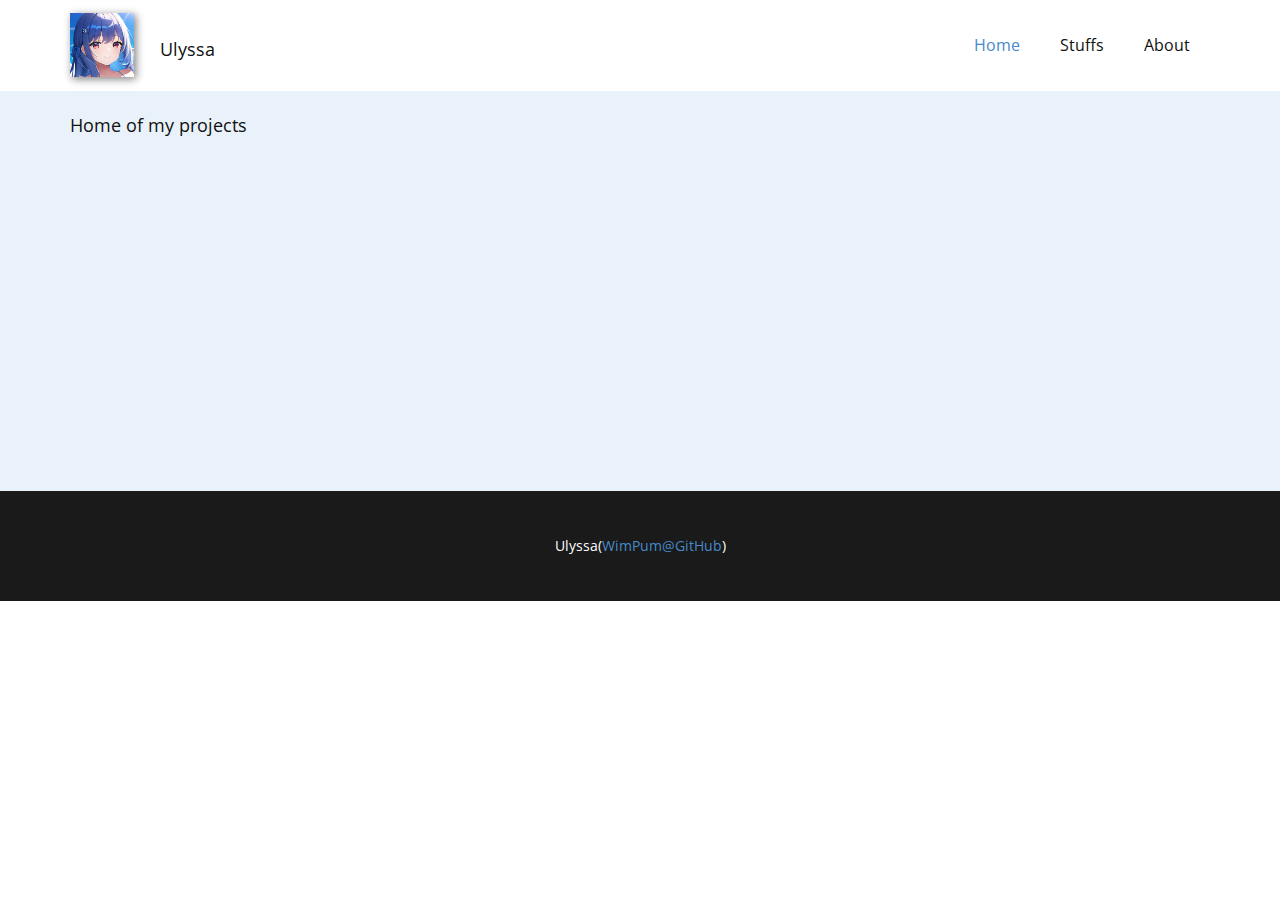
<file: index.html>
<!DOCTYPE html>
<html style="font-size: 16px;" lang="en"><head>
    <meta name="viewport" content="width=device-width, initial-scale=1.0">
    <meta charset="utf-8">
    <meta name="description" content="Hi there! I make stuffs. Python/Swift/.NET, Blender, MMD and music">
    <title>Ulyssa(WimPum@GitHub)</title>
    <link rel="stylesheet" href="nicepage.css" media="screen">
    <link rel="stylesheet" href="index.css" media="screen">
    <script class="u-script" type="text/javascript" src="jquery.js" defer=""></script>
    <script class="u-script" type="text/javascript" src="nicepage.js" defer=""></script>
    <link rel="canonical" href="https://WimPum.github.io/">
    <link id="u-theme-google-font" rel="stylesheet" href="https://fonts.googleapis.com/css?family=Roboto:100,100i,300,300i,400,400i,500,500i,700,700i,900,900i|Open+Sans:300,300i,400,400i,500,500i,600,600i,700,700i,800,800i">

    <script type="application/ld+json">{
		"@context": "http://schema.org",
		"@type": "Organization",
		"name": "Ulyssa",
		"logo": "images/0.08428418716616948.jpeg"
}</script>
    <meta name="theme-color" content="#478ac9">
    <meta property="og:title" content="Ulyssa(WimPum@GitHub)">
    <meta property="og:description" content="Hi there! I make stuffs. Python/Swift/.NET, Blender, MMD and music">
    <meta property="og:type" content="website">
    <meta name="google-site-verification" content="DvACBw0CxRBYSXmZvSV8mMpVJpeRhL_dF97OlvkoBts" /></head>
  <body data-home-page="index.html" data-home-page-title="Home" data-path-to-root="./" data-include-products="false" class="u-body u-xl-mode" data-lang="en"><header class="u-clearfix u-header u-header" id="sec-5f4c"><div class="u-clearfix u-sheet u-sheet-1">
        <a href="index.html" class="u-image u-logo u-image-1" data-image-width="996" data-image-height="996" title="Home">
          <img src="images/0.08428418716616948.jpeg" class="u-logo-image u-logo-image-1">
        </a>
        <nav class="u-menu u-menu-one-level u-offcanvas u-menu-1">
          <div class="menu-collapse" style="font-size: 1rem; letter-spacing: 0px;">
            <a class="u-button-style u-custom-left-right-menu-spacing u-custom-padding-bottom u-custom-top-bottom-menu-spacing u-nav-link u-text-active-palette-1-base u-text-hover-palette-2-base" href="#">
              <svg class="u-svg-link" viewBox="0 0 24 24"><use xmlns:xlink="http://www.w3.org/1999/xlink" xlink:href="#menu-hamburger"></use></svg>
              <svg class="u-svg-content" version="1.1" id="menu-hamburger" viewBox="0 0 16 16" x="0px" y="0px" xmlns:xlink="http://www.w3.org/1999/xlink" xmlns="http://www.w3.org/2000/svg"><g><rect y="1" width="16" height="2"></rect><rect y="7" width="16" height="2"></rect><rect y="13" width="16" height="2"></rect>
</g></svg>
            </a>
          </div>
          <div class="u-custom-menu u-nav-container">
            <ul class="u-nav u-unstyled u-nav-1"><li class="u-nav-item"><a class="u-button-style u-nav-link u-text-active-palette-1-base u-text-hover-palette-2-base" href="index.html" style="padding: 10px 20px;">Home</a>
</li><li class="u-nav-item"><a class="u-button-style u-nav-link u-text-active-palette-1-base u-text-hover-palette-2-base" href="Stuffs.html" style="padding: 10px 20px;">Stuffs</a>
</li><li class="u-nav-item"><a class="u-button-style u-nav-link u-text-active-palette-1-base u-text-hover-palette-2-base" href="About.html" style="padding: 10px 20px;">About</a>
</li></ul>
          </div>
          <div class="u-custom-menu u-nav-container-collapse">
            <div class="u-black u-container-style u-inner-container-layout u-opacity u-opacity-95 u-sidenav">
              <div class="u-inner-container-layout u-sidenav-overflow">
                <div class="u-menu-close"></div>
                <ul class="u-align-center u-nav u-popupmenu-items u-unstyled u-nav-2"><li class="u-nav-item"><a class="u-button-style u-nav-link" href="index.html">Home</a>
</li><li class="u-nav-item"><a class="u-button-style u-nav-link" href="Stuffs.html">Stuffs</a>
</li><li class="u-nav-item"><a class="u-button-style u-nav-link" href="About.html">About</a>
</li></ul>
              </div>
            </div>
            <div class="u-black u-menu-overlay u-opacity u-opacity-70"></div>
          </div>
        </nav>
        <p class="u-text u-text-default u-text-1">Ulyssa </p>
      </div></header>
    <section class="u-clearfix u-palette-1-light-3 u-section-1" id="sec-fcdb">
      <div class="u-clearfix u-sheet u-sheet-1">
        <p class="u-text u-text-default u-text-1">Home of my projects</p>
      </div>
    </section>

    <footer class="u-align-center u-clearfix u-footer u-grey-90 u-footer" id="sec-7c2f"><div class="u-clearfix u-sheet u-valign-middle u-sheet-1">
        <p class="u-small-text u-text u-text-variant u-text-1">Ulyssa(<a href="https://github.com/WimPum/" class="u-active-none u-border-none u-btn u-button-link u-button-style u-hover-none u-none u-text-palette-1-base u-btn-1">WimPum@GitHub</a>)<br>
        </p>
      </div></footer>

</body></html>
</file>
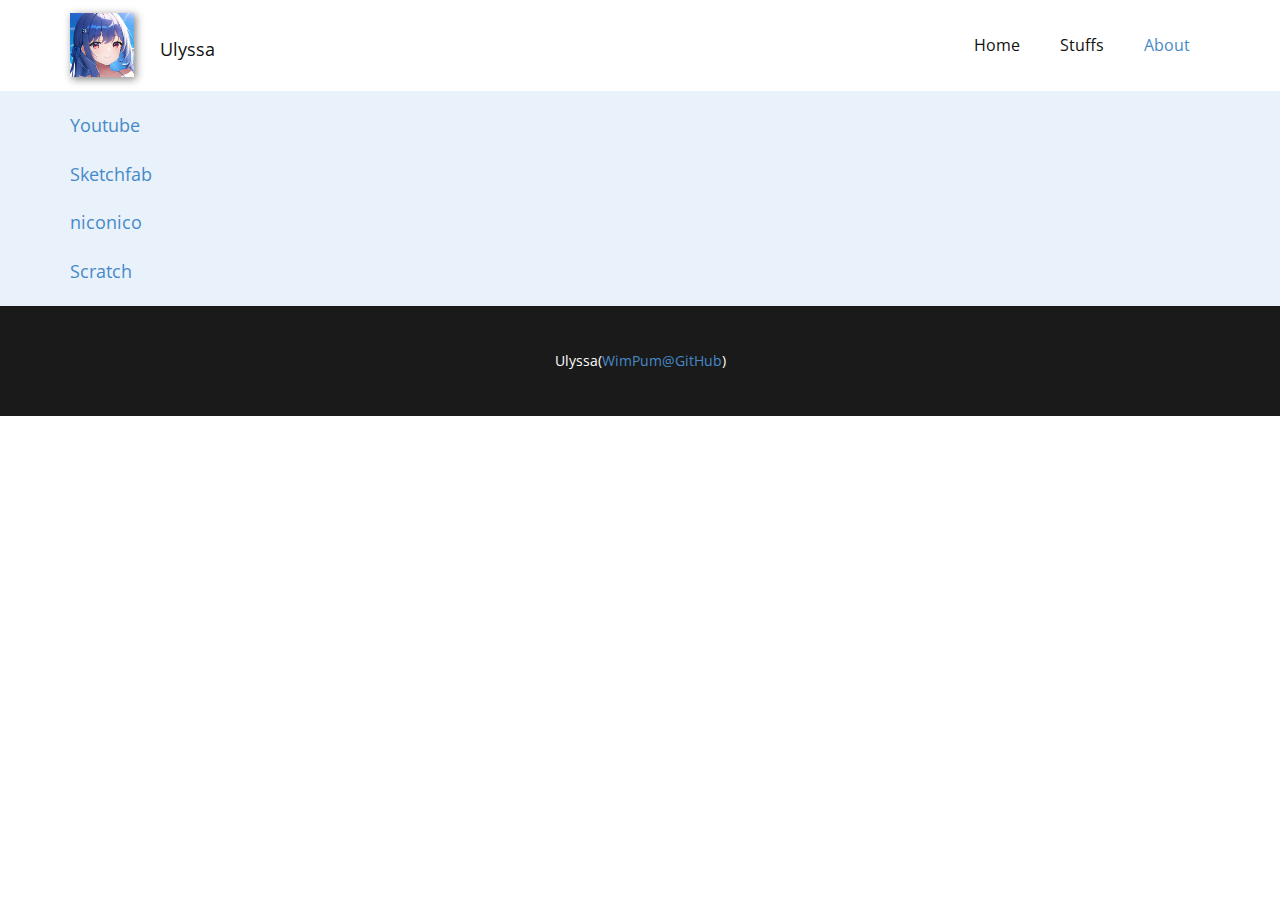
<file: About.html>
<!DOCTYPE html>
<html style="font-size: 16px;" lang="en"><head>
    <meta name="viewport" content="width=device-width, initial-scale=1.0">
    <meta charset="utf-8">
    <meta name="description" content="">
    <title>About</title>
    <link rel="stylesheet" href="nicepage.css" media="screen">
    <link rel="stylesheet" href="About.css" media="screen">
    <script class="u-script" type="text/javascript" src="jquery.js" defer=""></script>
    <script class="u-script" type="text/javascript" src="nicepage.js" defer=""></script>
    <link id="u-theme-google-font" rel="stylesheet" href="https://fonts.googleapis.com/css?family=Roboto:100,100i,300,300i,400,400i,500,500i,700,700i,900,900i|Open+Sans:300,300i,400,400i,500,500i,600,600i,700,700i,800,800i">

    <script type="application/ld+json">{
		"@context": "http://schema.org",
		"@type": "Organization",
		"name": "Ulyssa",
		"logo": "images/0.08428418716616948.jpeg"
}</script>
    <meta name="theme-color" content="#478ac9">
    <meta property="og:title" content="About">
    <meta property="og:description" content="">
    <meta property="og:type" content="website">
</head>
  <body data-path-to-root="./" data-include-products="false" class="u-body u-xl-mode" data-lang="en"><header class="u-clearfix u-header u-header" id="sec-5f4c"><div class="u-clearfix u-sheet u-sheet-1">
        <a href="index.html" class="u-image u-logo u-image-1" data-image-width="996" data-image-height="996" title="Home">
          <img src="images/0.08428418716616948.jpeg" class="u-logo-image u-logo-image-1">
        </a>
        <nav class="u-menu u-menu-one-level u-offcanvas u-menu-1">
          <div class="menu-collapse" style="font-size: 1rem; letter-spacing: 0px;">
            <a class="u-button-style u-custom-left-right-menu-spacing u-custom-padding-bottom u-custom-top-bottom-menu-spacing u-nav-link u-text-active-palette-1-base u-text-hover-palette-2-base" href="#">
              <svg class="u-svg-link" viewBox="0 0 24 24"><use xmlns:xlink="http://www.w3.org/1999/xlink" xlink:href="#menu-hamburger"></use></svg>
              <svg class="u-svg-content" version="1.1" id="menu-hamburger" viewBox="0 0 16 16" x="0px" y="0px" xmlns:xlink="http://www.w3.org/1999/xlink" xmlns="http://www.w3.org/2000/svg"><g><rect y="1" width="16" height="2"></rect><rect y="7" width="16" height="2"></rect><rect y="13" width="16" height="2"></rect>
</g></svg>
            </a>
          </div>
          <div class="u-custom-menu u-nav-container">
            <ul class="u-nav u-unstyled u-nav-1"><li class="u-nav-item"><a class="u-button-style u-nav-link u-text-active-palette-1-base u-text-hover-palette-2-base" href="index.html" style="padding: 10px 20px;">Home</a>
</li><li class="u-nav-item"><a class="u-button-style u-nav-link u-text-active-palette-1-base u-text-hover-palette-2-base" href="Stuffs.html" style="padding: 10px 20px;">Stuffs</a>
</li><li class="u-nav-item"><a class="u-button-style u-nav-link u-text-active-palette-1-base u-text-hover-palette-2-base" href="About.html" style="padding: 10px 20px;">About</a>
</li></ul>
          </div>
          <div class="u-custom-menu u-nav-container-collapse">
            <div class="u-black u-container-style u-inner-container-layout u-opacity u-opacity-95 u-sidenav">
              <div class="u-inner-container-layout u-sidenav-overflow">
                <div class="u-menu-close"></div>
                <ul class="u-align-center u-nav u-popupmenu-items u-unstyled u-nav-2"><li class="u-nav-item"><a class="u-button-style u-nav-link" href="index.html">Home</a>
</li><li class="u-nav-item"><a class="u-button-style u-nav-link" href="Stuffs.html">Stuffs</a>
</li><li class="u-nav-item"><a class="u-button-style u-nav-link" href="About.html">About</a>
</li></ul>
              </div>
            </div>
            <div class="u-black u-menu-overlay u-opacity u-opacity-70"></div>
          </div>
        </nav>
        <p class="u-text u-text-default u-text-1">Ulyssa </p>
      </div></header>
    <section class="u-clearfix u-container-align-center u-palette-1-light-3 u-section-1" id="sec-f2f6">
      <div class="u-clearfix u-sheet u-valign-middle u-sheet-1">
        <p class="u-text u-text-default u-text-1">
          <a href="https://www.youtube.com/@WimPum" class="u-active-none u-border-none u-btn u-button-link u-button-style u-hover-none u-none u-text-palette-1-base u-btn-1">Youtube</a>
        </p>
        <p class="u-text u-text-default u-text-2">
          <a href="https://sketchfab.com/ulyssa" class="u-active-none u-border-none u-btn u-button-link u-button-style u-hover-none u-none u-text-palette-1-base u-btn-2">Sketchfab</a>
        </p>
        <p class="u-text u-text-default u-text-3">
          <a href="https://nicovideo.jp/user/97652860" class="u-active-none u-border-none u-btn u-button-link u-button-style u-hover-none u-none u-text-palette-1-base u-btn-3">niconico</a>
        </p>
        <p class="u-text u-text-default u-text-4">
          <a href="https://scratch.mit.edu/users/tora3127/" class="u-active-none u-border-none u-btn u-button-link u-button-style u-hover-none u-none u-text-palette-1-base u-btn-4">Scratch</a>
        </p>
      </div>
    </section>

    <footer class="u-align-center u-clearfix u-footer u-grey-90 u-footer" id="sec-7c2f"><div class="u-clearfix u-sheet u-valign-middle u-sheet-1">
        <p class="u-small-text u-text u-text-variant u-text-1">Ulyssa(<a href="https://github.com/WimPum/" class="u-active-none u-border-none u-btn u-button-link u-button-style u-hover-none u-none u-text-palette-1-base u-btn-1">WimPum@GitHub</a>)<br>
        </p>
      </div></footer>

</body></html>
</file>
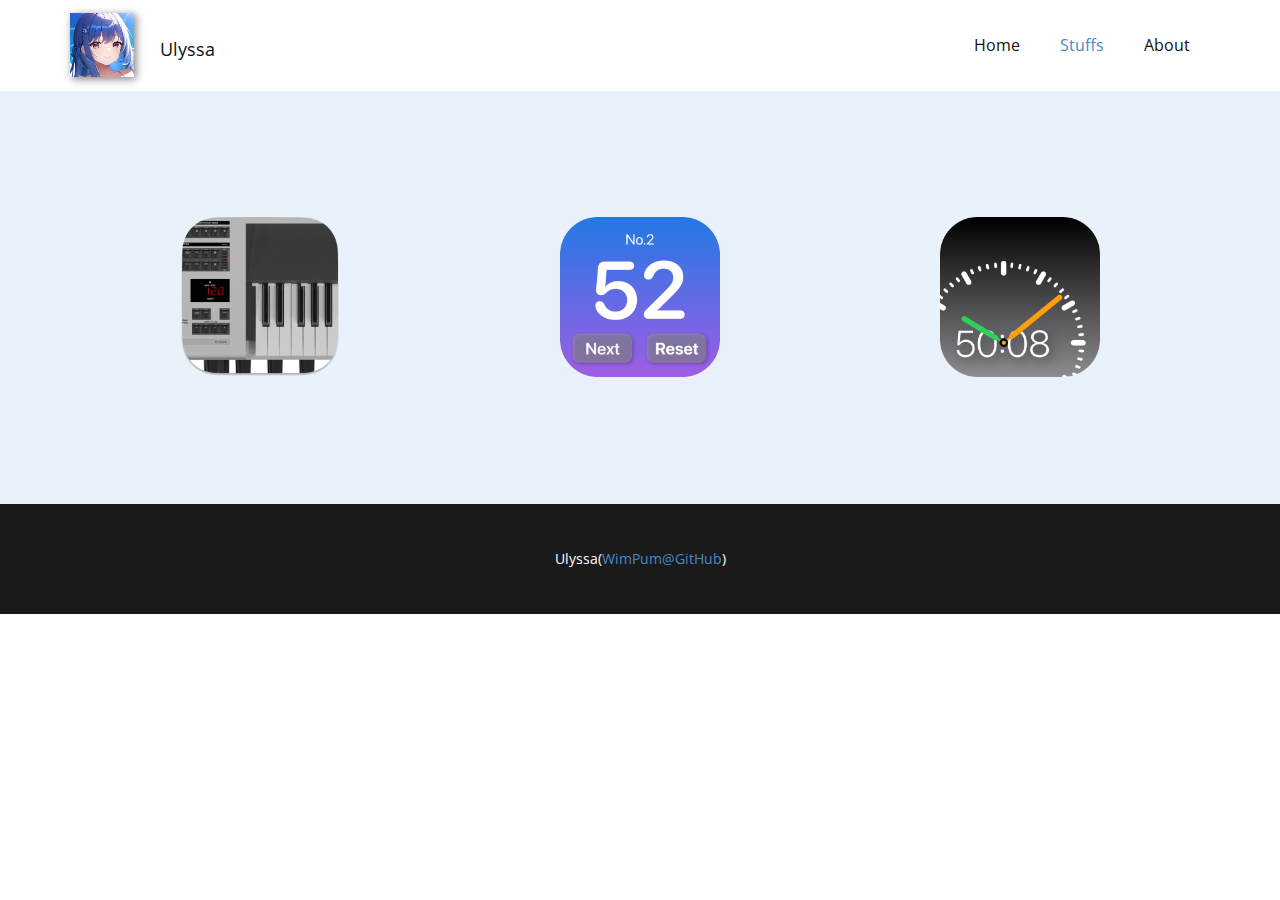
<file: Stuffs.html>
<!DOCTYPE html>
<html style="font-size: 16px;" lang="en"><head>
    <meta name="viewport" content="width=device-width, initial-scale=1.0">
    <meta charset="utf-8">
    <meta name="description" content="">
    <title>Stuffs</title>
    <link rel="stylesheet" href="nicepage.css" media="screen">
    <link rel="stylesheet" href="Stuffs.css" media="screen">
    <script class="u-script" type="text/javascript" src="jquery.js" defer=""></script>
    <script class="u-script" type="text/javascript" src="nicepage.js" defer=""></script>
    <link id="u-theme-google-font" rel="stylesheet" href="https://fonts.googleapis.com/css?family=Roboto:100,100i,300,300i,400,400i,500,500i,700,700i,900,900i|Open+Sans:300,300i,400,400i,500,500i,600,600i,700,700i,800,800i">

    <script type="application/ld+json">{
		"@context": "http://schema.org",
		"@type": "Organization",
		"name": "Ulyssa",
		"logo": "images/0.08428418716616948.jpeg"
}</script>
    <meta name="theme-color" content="#478ac9">
    <meta property="og:title" content="Stuffs">
    <meta property="og:description" content="">
    <meta property="og:type" content="website">
  <meta data-intl-tel-input-cdn-path="intlTelInput/"></head>
  <body data-path-to-root="./" data-include-products="false" class="u-body u-xl-mode" data-lang="en"><header class="u-clearfix u-header u-header" id="sec-5f4c"><div class="u-clearfix u-sheet u-sheet-1">
        <a href="index.html" class="u-image u-logo u-image-1" data-image-width="996" data-image-height="996" title="Home">
          <img src="images/0.08428418716616948.jpeg" class="u-logo-image u-logo-image-1">
        </a>
        <nav class="u-menu u-menu-one-level u-offcanvas u-menu-1">
          <div class="menu-collapse" style="font-size: 1rem; letter-spacing: 0px;">
            <a class="u-button-style u-custom-left-right-menu-spacing u-custom-padding-bottom u-custom-top-bottom-menu-spacing u-nav-link u-text-active-palette-1-base u-text-hover-palette-2-base" href="#">
              <svg class="u-svg-link" viewBox="0 0 24 24"><use xmlns:xlink="http://www.w3.org/1999/xlink" xlink:href="#menu-hamburger"></use></svg>
              <svg class="u-svg-content" version="1.1" id="menu-hamburger" viewBox="0 0 16 16" x="0px" y="0px" xmlns:xlink="http://www.w3.org/1999/xlink" xmlns="http://www.w3.org/2000/svg"><g><rect y="1" width="16" height="2"></rect><rect y="7" width="16" height="2"></rect><rect y="13" width="16" height="2"></rect>
</g></svg>
            </a>
          </div>
          <div class="u-custom-menu u-nav-container">
            <ul class="u-nav u-unstyled u-nav-1"><li class="u-nav-item"><a class="u-button-style u-nav-link u-text-active-palette-1-base u-text-hover-palette-2-base" href="./" style="padding: 10px 20px;">Home</a>
</li><li class="u-nav-item"><a class="u-button-style u-nav-link u-text-active-palette-1-base u-text-hover-palette-2-base" href="Stuffs.html" style="padding: 10px 20px;">Stuffs</a>
</li><li class="u-nav-item"><a class="u-button-style u-nav-link u-text-active-palette-1-base u-text-hover-palette-2-base" href="About.html" style="padding: 10px 20px;">About</a>
</li></ul>
          </div>
          <div class="u-custom-menu u-nav-container-collapse">
            <div class="u-black u-container-style u-inner-container-layout u-opacity u-opacity-95 u-sidenav">
              <div class="u-inner-container-layout u-sidenav-overflow">
                <div class="u-menu-close"></div>
                <ul class="u-align-center u-nav u-popupmenu-items u-unstyled u-nav-2"><li class="u-nav-item"><a class="u-button-style u-nav-link" href="./">Home</a>
</li><li class="u-nav-item"><a class="u-button-style u-nav-link" href="Stuffs.html">Stuffs</a>
</li><li class="u-nav-item"><a class="u-button-style u-nav-link" href="About.html">About</a>
</li></ul>
              </div>
            </div>
            <div class="u-black u-menu-overlay u-opacity u-opacity-70"></div>
          </div>
        </nav>
        <p class="u-text u-text-default u-text-1">Ulyssa </p>
      </div></header>
    <section class="u-clearfix u-palette-1-light-3 u-section-1" id="sec-3b15">
      <div class="u-clearfix u-sheet u-valign-middle u-sheet-1">
        <div class="data-layout-selected u-clearfix u-expanded-width u-layout-wrap u-layout-wrap-1">
          <div class="u-layout">
            <div class="u-layout-row">
              <div class="u-container-align-center u-container-style u-layout-cell u-size-20 u-layout-cell-1">
                <div class="u-container-layout u-valign-middle u-container-layout-1">
                  <img class="u-image u-image-default u-preserve-proportions u-image-1" src="images/DMCIcon2.png" alt="" data-image-width="1024" data-image-height="1024" data-href="https://github.com/WimPum/DisplayMotionCreatorCore">
                </div>
              </div>
              <div class="u-container-align-center u-container-style u-layout-cell u-size-20 u-layout-cell-2">
                <div class="u-container-layout u-valign-middle u-container-layout-2">
                  <img class="u-image u-image-default u-preserve-proportions u-image-2" src="images/icon.png" alt="" data-image-width="1024" data-image-height="1024" data-href="https://WimPum.github.io/Rndsite/">
                </div>
              </div>
              <div class="u-container-align-center u-container-style u-layout-cell u-size-20 u-layout-cell-3">
                <div class="u-container-layout u-valign-middle u-container-layout-3">
                  <img class="u-image u-image-default u-preserve-proportions u-image-3" src="images/icon1.png" alt="" data-image-width="1024" data-image-height="1024" data-href="https://github.com/WimPum/AnalogTimer">
                </div>
              </div>
            </div>
          </div>
        </div>
      </div>
    </section>

    <footer class="u-align-center u-clearfix u-footer u-grey-90 u-footer" id="sec-7c2f"><div class="u-clearfix u-sheet u-valign-middle u-sheet-1">
        <p class="u-small-text u-text u-text-variant u-text-1">Ulyssa(<a href="https://github.com/WimPum/" class="u-active-none u-border-none u-btn u-button-link u-button-style u-hover-none u-none u-text-palette-1-base u-btn-1">WimPum@GitHub</a>)<br>
        </p>
      </div></footer>
</body></html>
</file>
